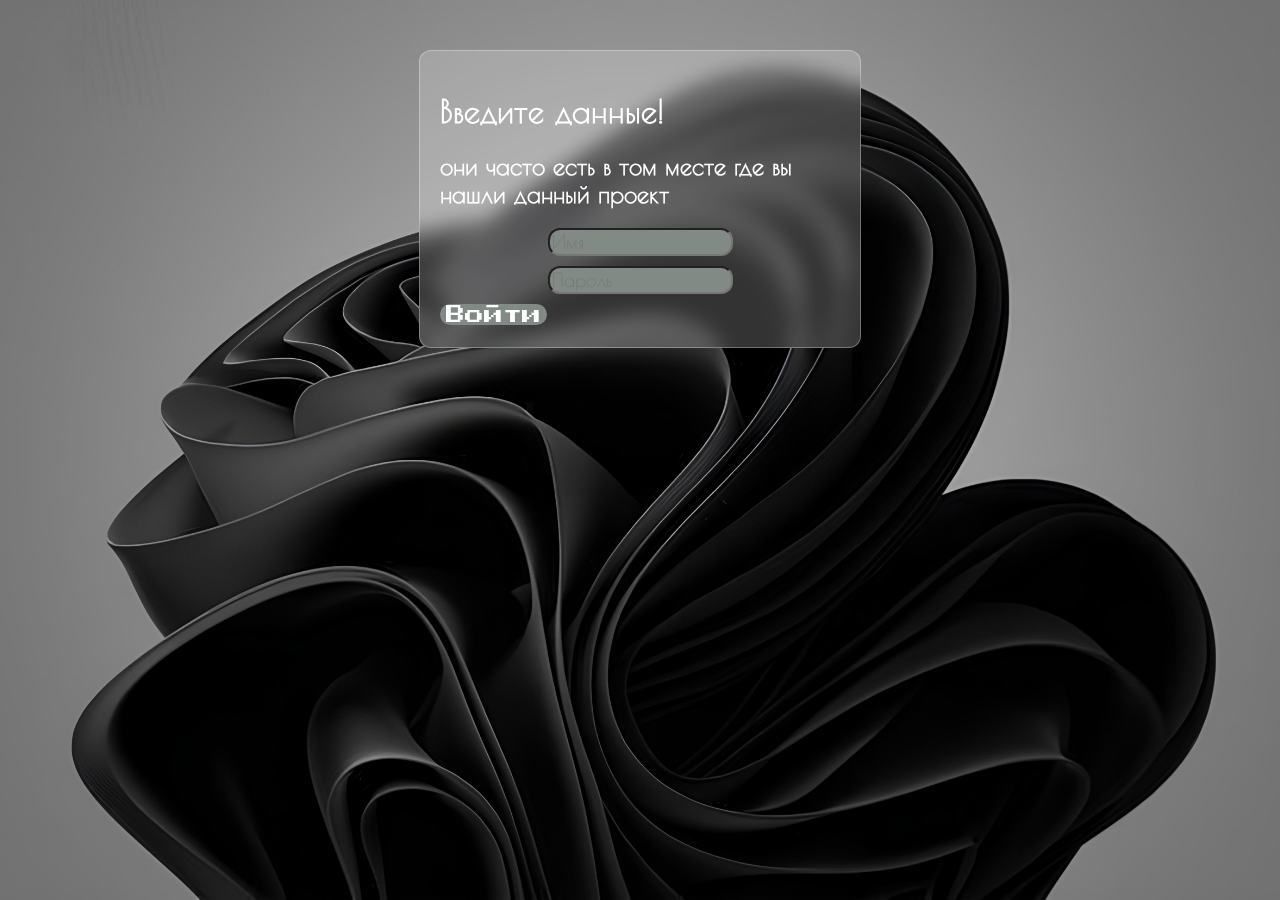
<file: index.html>
<!DOCTYPE html>
<html>
    <head>
        <meta charset="UTF-8">
        <meta name="viewport" content="width=device-width, initial-scale=1.0">
        <title>Вход в аккаунт</title>
        <link rel="stylesheet" href="style.css">
        <meta name="color-theme" content="#7f858f">
        <script src="script.js"></script>
    </head>
    <body>
        <div class="account">
            <h1>Введите данные!</h1>
            <h2>они часто есть в том месте где вы нашли данный проект</h2>
                <form class="namepassword" onsubmit="return checkCredentials(event)">
                    <input type="text" id="username" placeholder="Имя" class="text">
                    <input type="password" id="password" placeholder="Пароль" class="text">
                    <button type="submit" class="lolkek">Войти</button>
                </form>
        </div>
    </body>
</html>
</file>
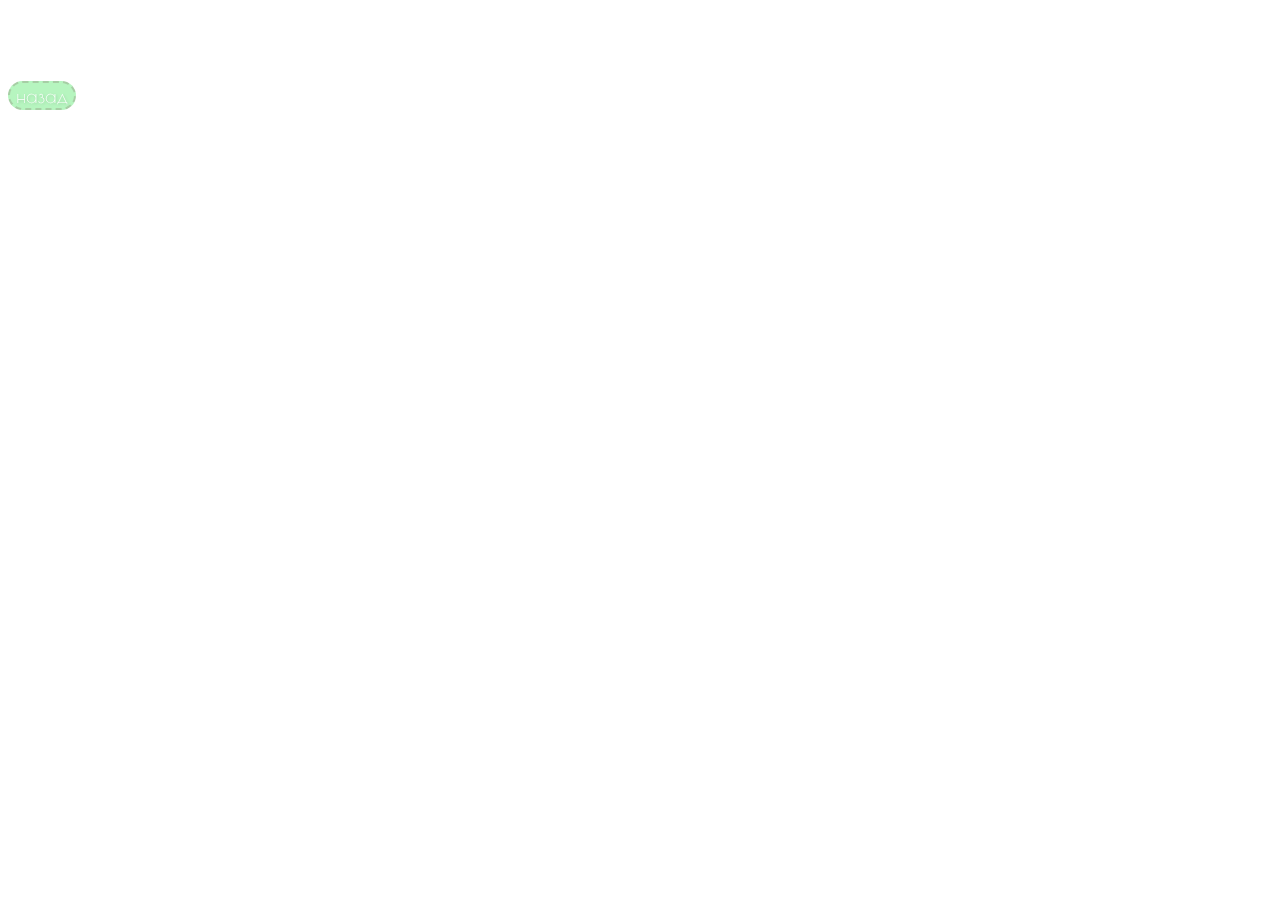
<file: pages/AI.html>
<!DOCTYPE html>
<html>
    <head>
        <meta charset="UTF-8">
        <meta name="viewport" content="width=device-width, initial-scale=1.0">
        <title>ИИ помощник Марк!</title>
        <link rel="stylesheet" href="styles/AI.css">
    </head> 
    <body>
    <h1>Это помошник Марк! Он ответит на вопросы про проект и так далее!</h1>
    <a href="really.html">
        <button class="lolkek">назад</button>
    </a> <br/> <br/>
        <iframe 
    src="https://landbot.online/v3/H-3012767-B1TYG69SFZ6SA3IP/index.html" 
    width="100%" 
    height="600" 
    frameborder="0" 
    allowfullscreen>  <br/> <br/>
</iframe> 
</body>
</html>
</file>
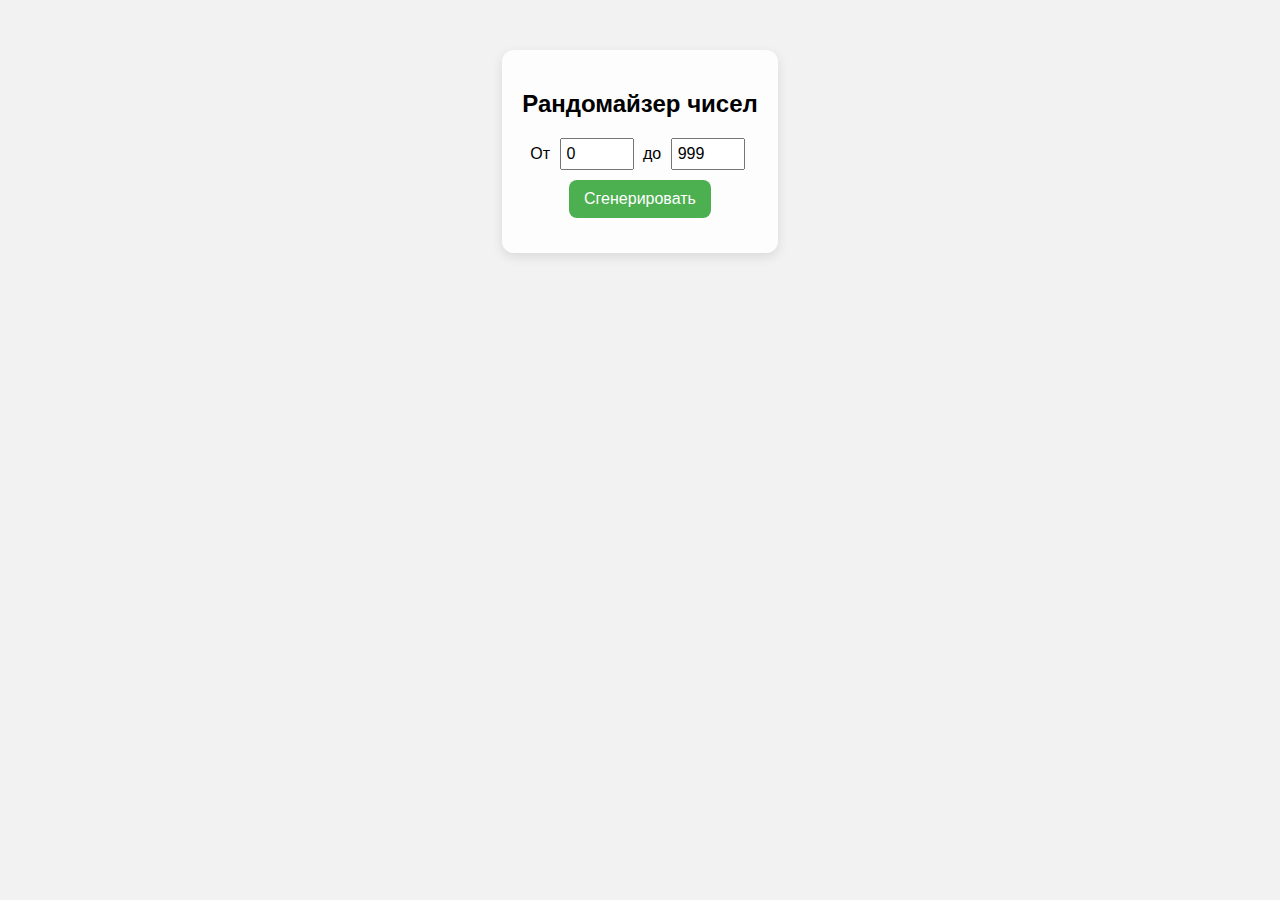
<file: pages/number.html>
<!DOCTYPE html>
<html lang="ru">
<head>
  <meta charset="UTF-8">
  <meta name="viewport" content="width=device-width, initial-scale=1.0">
  <title>Рандомайзер чисел</title>
  <style>
    body {
      font-family: sans-serif;
      background: #f2f2f2;
      display: flex;
      flex-direction: column;
      align-items: center;
      margin-top: 50px;
    }

    .box {
      background: rgba(255, 255, 255, 0.8);
      padding: 20px;
      border-radius: 12px;
      box-shadow: 0 4px 12px rgba(0,0,0,0.1);
      text-align: center;
    }

    input {
      width: 60px;
      padding: 5px;
      font-size: 16px;
      margin: 0 5px;
    }

    button {
      margin-top: 10px;
      padding: 10px 15px;
      font-size: 16px;
      border: none;
      border-radius: 8px;
      background-color: #4CAF50;
      color: white;
      cursor: pointer;
    }

    #result {
      margin-top: 15px;
      font-size: 24px;
      font-weight: bold;
    }
  </style>
</head>
<body>
  <div class="box">
    <h2>Рандомайзер чисел</h2>
    <label>От <input type="number" id="min" min="0" max="999" value="0"> до <input type="number" id="max" min="0" max="999" value="999"></label>
    <br>
    <button onclick="generateRandom()">Сгенерировать</button>
    <div id="result"></div>
  </div>

  <script>
    function generateRandom() {
      const min = parseInt(document.getElementById("min").value);
      const max = parseInt(document.getElementById("max").value);

      if (isNaN(min) || isNaN(max) || min > max || min < 0 || max > 999) {
        document.getElementById("result").innerText = "❌ Введите корректные числа от 0 до 999";
        return;
      }

      const randomNumber = Math.floor(Math.random() * (max - min + 1)) + min;
      document.getElementById("result").innerText = `🎲 Случайное число: ${randomNumber}`;
    }
  </script>
</body>
</html>
</file>
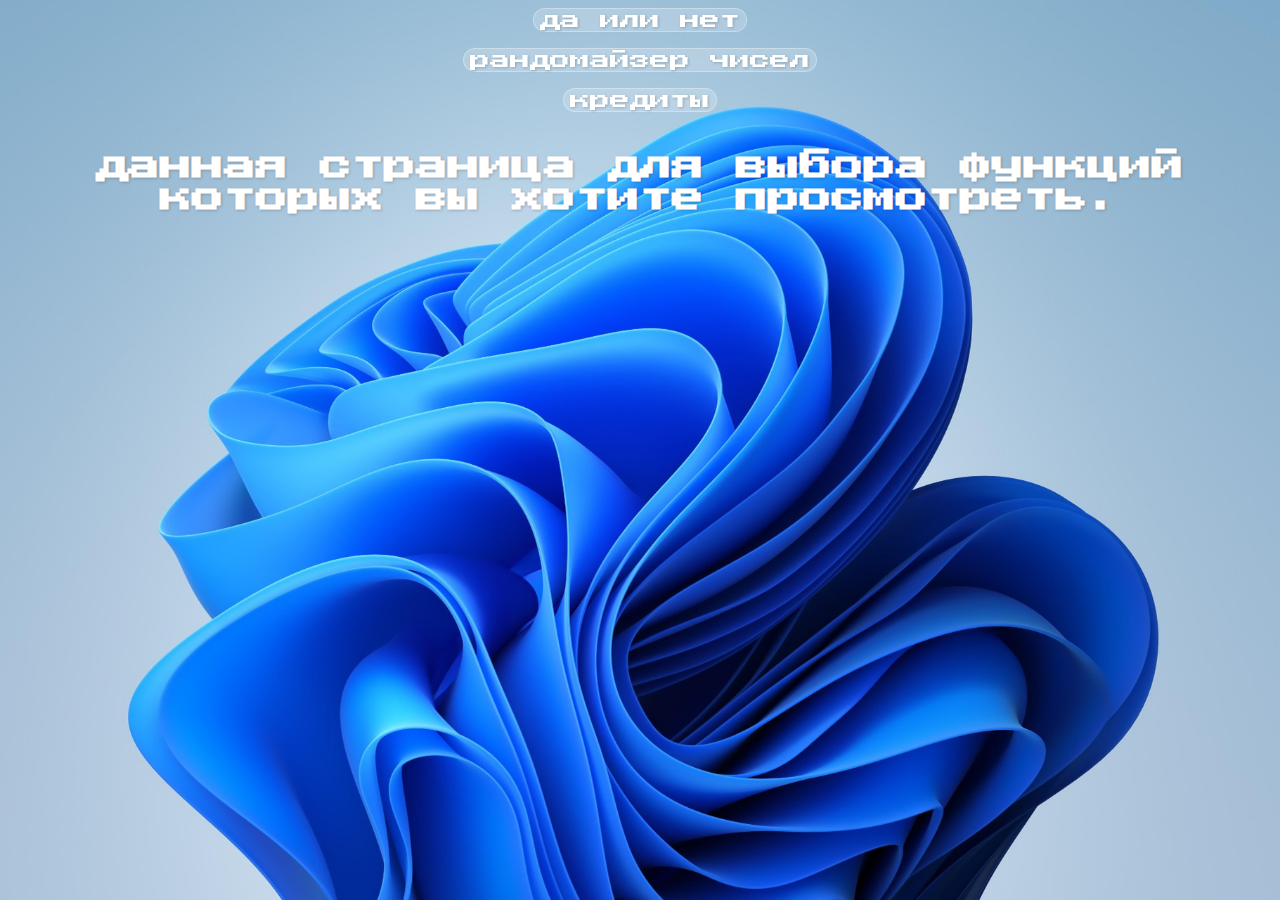
<file: pages/really.html>
<!DOCTYPE html>
<html>
    <head>
        <meta charset="UTF-8">
        <meta name="viewport" content="width=device-width, initial-scale=1.0">
        <title>выберите страницу</title>
        <meta name="color-theme" content="#75cfe6">
        <link rel="stylesheet" href="styles/really.css">
    </head> 
    <body align="center">
        <a href="yesorno.html">
            <button class="lolkek">да или нет</button>
        </a> <br/> <br/>
        <a href="number.html">
            <button class="lolkek">рандомайзер чисел</button>
        </a> <br/> <br/>
        <a href="credits.html">
            <button class="lolkek">кредиты</button>
        </a> <br> <br>
        <h1>данная страница для выбора функций которых вы хотите просмотреть.</h1>
    </body>
</html>
</file>
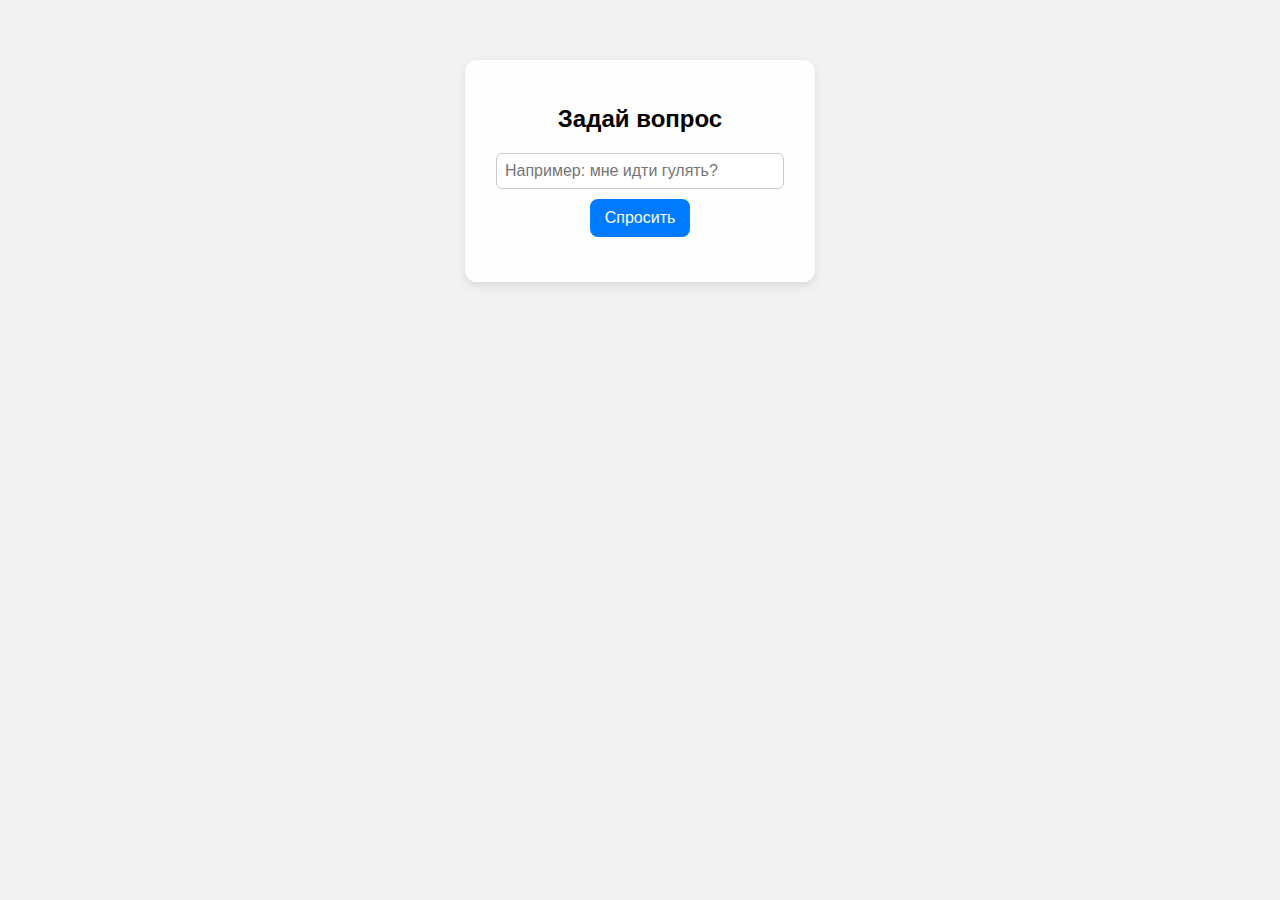
<file: pages/yesorno.html>
<!DOCTYPE html>
<html lang="ru">
<head>
  <meta charset="UTF-8">
  <meta name="viewport" content="width=device-width, initial-scale=1.0">
  <title>Да или Нет</title>
  <style>
    body {
      font-family: sans-serif;
      background: #f2f2f2;
      display: flex;
      flex-direction: column;
      align-items: center;
      margin-top: 60px;
    }

    .box {
      background: rgba(255, 255, 255, 0.9);
      padding: 25px;
      border-radius: 12px;
      box-shadow: 0 4px 10px rgba(0,0,0,0.1);
      text-align: center;
      width: 300px;
    }

    input {
      width: 90%;
      padding: 8px;
      font-size: 16px;
      margin-bottom: 10px;
      border-radius: 6px;
      border: 1px solid #ccc;
    }

    button {
      padding: 10px 15px;
      font-size: 16px;
      border: none;
      border-radius: 8px;
      background-color: #007BFF;
      color: white;
      cursor: pointer;
    }

    #answer {
      margin-top: 20px;
      font-size: 22px;
      font-weight: bold;
    }
  </style>
</head>
<body>

  <div class="box">
    <h2>Задай вопрос</h2>
    <input type="text" id="question" placeholder="Например: мне идти гулять?">
    <br>
    <button onclick="getAnswer()">Спросить</button>
    <div id="answer"></div>
  </div>

  <script>
    function getAnswer() {
      const question = document.getElementById("question").value.trim();
      const answerBox = document.getElementById("answer");

      if (question === "") {
        answerBox.textContent = "❗ Напиши вопрос!";
        return;
      }

      const answers = ["Да", "Нет"];
      const randomIndex = Math.floor(Math.random() * answers.length);
      answerBox.textContent = `🔮 ${answers[randomIndex]}`;
    }
  </script>

</body>
</html>
</file>
<file: style.css>
@font-face {
  font-family: 'font1';
  src: url('pages/styles/PoiretOne-Regular.ttf') format('truetype');
  font-weight: 400;
}

@font-face {
  font-family: 'font2';
  src: url('pages/styles/PressStart2P-Regular.ttf') format('truetype');
  font-weight: 400;
}

  body {
    background: url('pages/styles/images/black.jpg') no-repeat center center fixed;
    background-size: cover;
}

.account {
    background: rgba(255, 255, 255, 0.2); 
    backdrop-filter: blur(10px);          
    -webkit-backdrop-filter: blur(10px);  
    border: 1px solid rgba(255, 255, 255, 0.3); 
    border-radius: 12px;
    padding: 20px;
    width: 90%;
    max-width: 400px;
    margin: 50px auto;
    font-family: 'font1';
    color: white;
}

.namepassword input {
    margin: 10px auto;
    display: block;
}

.text {
  font-family: 'font1';
  border-radius: 12px;
  font-size: 19px;
  color: white;
  background-color: #818a84;
}

.lolkek {
  font-family: 'font2';
  border-radius: 34px;
  border: none;
  font-size: 19px;
  color: white;
  background-color: #818a84;
}
</file>
<file: pages/styles/AI.css>
@font-face {
    font-family: 'font2';
    src: url('PressStart2P-Regular.ttf') format('truetype');
    font-weight: 400;
  }

  @font-face {
    font-family: 'font1';
    src: url('PoiretOne-Regular.ttf') format('truetype');
    font-weight: 400;
  }
  body {
    background-image: url('https://www.zastavki.com/pictures/originals/2015/Backgrounds_Flag_Windows__green_background_107711_.jpg');
    background: cover;
    font-family: 'font1';
    color: white;
  }

  .lolkek {
    transition: 0.5s ease;
    background-color: #6eeb7f80;
    text-shadow: 1px 1px 3px rgba(0, 0, 0, 0.2);
    backdrop-filter: blur(10px);
    -webkit-backdrop-filter: blur(10px);
    font-family: 'font1';
    color: white;
    font-size: 20px;
    border:  2px dashed rgb(167, 206, 165);
    border-radius: 34px;
    cursor: pointer;
  }

  .lolkek:active {
    background-color: #08651480;
    color: black;
  }
</file>
<file: pages/styles/really.css>
@font-face {
    font-family: 'font2';
    src: url('PressStart2P-Regular.ttf') format('truetype');
    font-weight: 400;
  }

body {
    background-image: url('images/white.jpg');
    background-position: center center;
    background-repeat: no-repeat;
    background-attachment: fixed;
    background-size: cover;
    font-family: 'font2';
    color: white;
    text-shadow: 1px 1px 3px rgba(0, 0, 0, 0.2);
}

.lolkek {
    background: rgba(255, 255, 255, 0.2);
    backdrop-filter: blur(10px);
    -webkit-backdrop-filter: blur(10px);
    border: 1px solid rgba(255, 255, 255, 0.3);
    font-size: 20px;
    font-family: 'font2';
    color: white;
    border-radius: 12px;
    text-shadow: 1px 1px 3px rgba(0, 0, 0, 0.2); /* горизонталь, вертикаль, размытие, цвет */
    transition: all 0.5 ease;
}

.lolkek:active {
    backdrop-filter: blur(0px);
    -webkit-backdrop-filter: blur(0px);
    color: black;
    border-radius: 34px;
    background-color: blanchedalmond;
}
</file>
